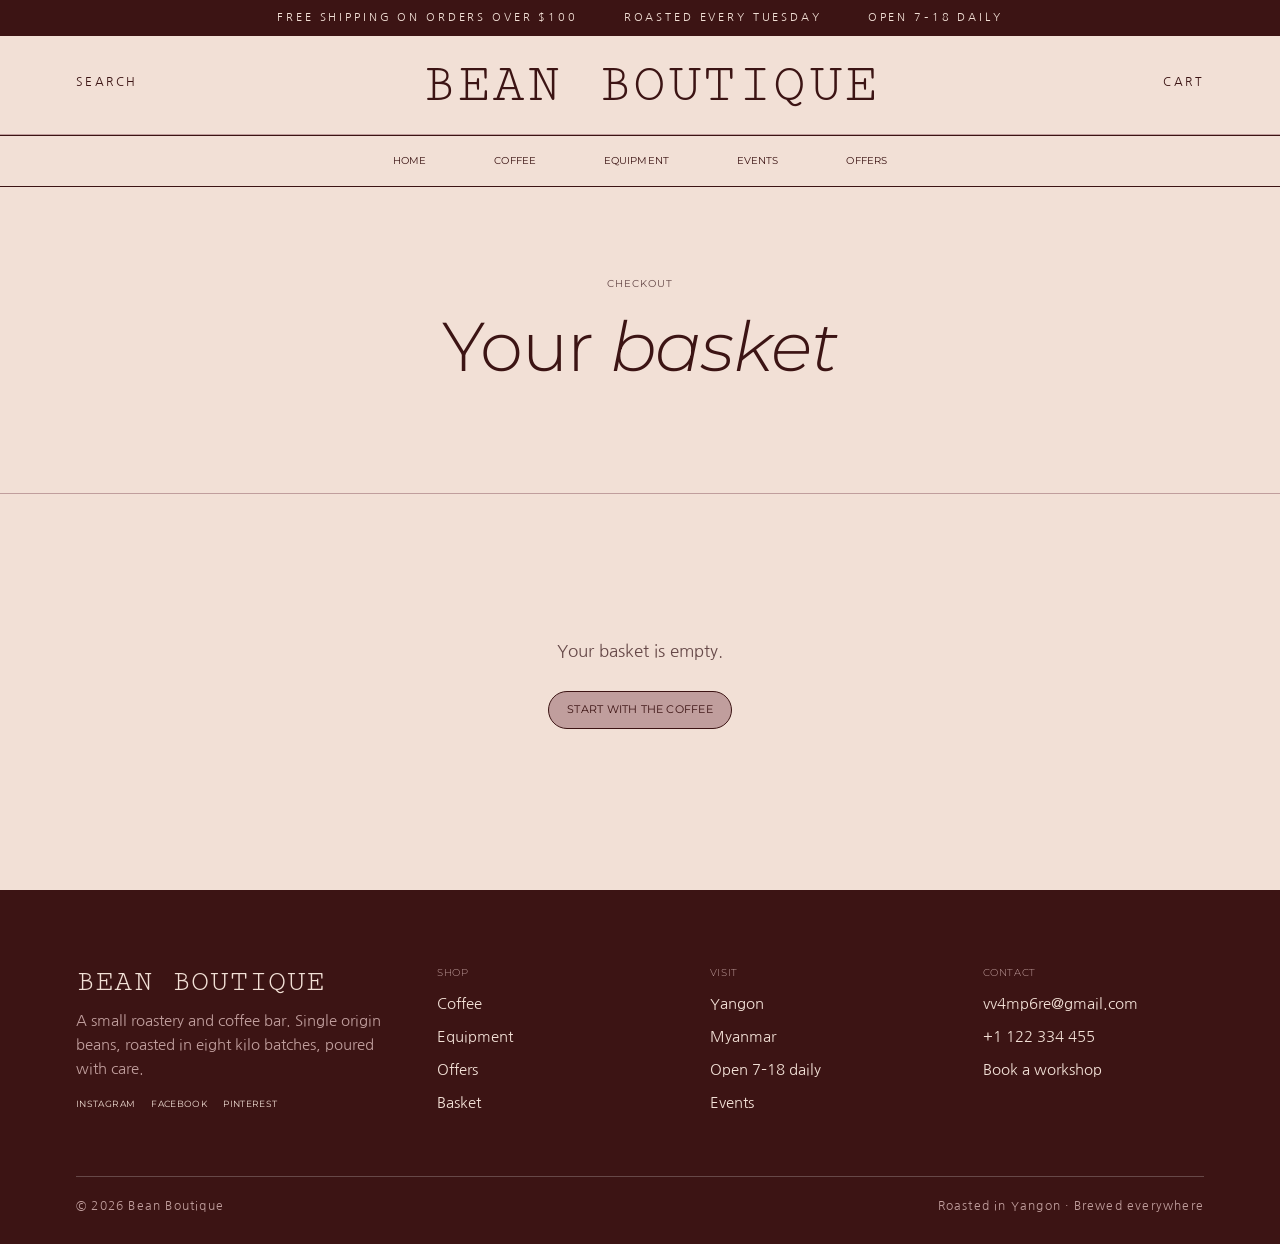
<file: cart.html>
<!DOCTYPE html>
<html lang="en">
<head>
    <meta charset="UTF-8">
    <meta name="viewport" content="width=device-width, initial-scale=1.0">
    <title>Shopping Basket | Bean Boutique</title>
    <meta name="description" content="Your Bean Boutique shopping basket. Review the coffee and equipment you have added before checking out.">

    <link rel="preconnect" href="https://fonts.googleapis.com">
    <link rel="preconnect" href="https://fonts.gstatic.com" crossorigin>
    <link href="https://fonts.googleapis.com/css2?family=Cutive+Mono&family=Montserrat:ital,wght@0,300..700;1,300..600&family=Nanum+Gothic:wght@400;700&family=Syncopate:wght@400;700&display=swap" rel="stylesheet">

    <link rel="stylesheet" href="style.css">
</head>

<body>

    <!-- ANNOUNCEMENT BAR -->
    <div class="announce">
        <ul>
            <li>Free shipping on orders over $100</li>
            <li>Roasted every Tuesday</li>
            <li>Open 7&ndash;18 daily</li>
        </ul>
    </div>

    <!-- HEADER -->
    <header class="site-header">
        <div class="nav-header">
            <a href="coffee.html" class="search">Search</a>
            <a href="index.html" class="logo">BEAN BOUTIQUE</a>
            <a href="cart.html" class="cart">Cart<span class="cart-count" hidden>0</span></a>
        </div>
    </header>

    <!-- NAVIGATION BAR -->
    <nav class="navbar" aria-label="Main">
        <ul class="nav-links">
                <li><a href="index.html">Home</a></li>
                <li><a href="coffee.html">Coffee</a></li>
                <li><a href="equipment.html">Equipment</a></li>
                <li><a href="event.html">Events</a></li>
                <li><a href="offers.html">Offers</a></li>
        </ul>
    </nav>

    <main id="main">

    <header class="page-head">
        <div class="wrap">
            <p class="eyebrow">Checkout</p>
            <h1>Your <span class="accent">basket</span></h1>
        </div>
    </header>

    <section class="section">
        <div class="wrap">

            <p class="cart-empty" id="cart-empty" hidden>
                Your basket is empty.<br><br>
                <a class="btn" href="coffee.html">Start with the coffee</a>
            </p>

            <div class="cart-layout" id="cart-panel" hidden>

                <table class="cart-table">
                    <caption>Items in your basket</caption>
                    <thead>
                        <tr>
                            <th scope="col">Item</th>
                            <th scope="col">Price</th>
                            <th scope="col">Quantity</th>
                            <th scope="col">Total</th>
                            <th scope="col"><span class="visually-hidden">Remove</span></th>
                        </tr>
                    </thead>
                    <tbody id="cart-body"></tbody>
                </table>

                <aside class="summary">
                    <h2>Summary</h2>
                    <div class="summary-row">
                        <span>Subtotal</span><span id="sum-subtotal">$0.00</span>
                    </div>
                    <div class="summary-row">
                        <span>Delivery</span><span id="sum-delivery">Free</span>
                    </div>
                    <div class="summary-row summary-total">
                        <span>Total</span><span id="sum-total">$0.00</span>
                    </div>
                    <p class="form-note">Free delivery on orders over $100.
                       Roasted and dispatched every Tuesday.</p>
                    <button class="btn" type="button" id="checkout">Checkout</button>
                    <p class="form-note">
                        <a href="offers.html">Or save with a subscription</a>
                    </p>
                </aside>

            </div>

            <div class="cart-done" id="checkout-done" tabindex="-1" hidden>
                <h2>Thank you for your order</h2>
                <p>We have your basket. We will email you to confirm the details
                   and arrange payment before anything is roasted.</p>
                <p class="form-note">Bean Boutique does not take card payments on
                   this site, so nothing has been charged.</p>
                <a class="btn" href="coffee.html">Back to the coffee</a>
            </div>
        </div>
    </section>

    <!-- FOOTER -->
    </main>

    <footer class="site-footer">
        <div class="wrap">
            <div class="footer-grid">

                <div class="footer-brand">
                    <span class="logo">BEAN BOUTIQUE</span>
                    <p>A small roastery and coffee bar. Single origin beans,
                       roasted in eight kilo batches, poured with care.</p>
                    <div class="footer-social">
                        <a href="#">Instagram</a>
                        <a href="#">Facebook</a>
                        <a href="#">Pinterest</a>
                    </div>
                </div>

                <div>
                    <h2>Shop</h2>
                    <ul>
                        <li><a href="coffee.html">Coffee</a></li>
                        <li><a href="equipment.html">Equipment</a></li>
                        <li><a href="offers.html">Offers</a></li>
                        <li><a href="cart.html">Basket</a></li>
                    </ul>
                </div>

                <div>
                    <h2>Visit</h2>
                    <ul>
                        <li>Yangon</li>
                        <li>Myanmar</li>
                        <li>Open 7&ndash;18 daily</li>
                        <li><a href="event.html">Events</a></li>
                    </ul>
                </div>

                <div>
                    <h2>Contact</h2>
                    <ul>
                        <li><a href="mailto:vv4mp6re@gmail.com">vv4mp6re@gmail.com</a></li>
                        <li><a href="tel:+1122334455">+1 122 334 455</a></li>
                        <li><a href="event.html">Book a workshop</a></li>
                    </ul>
                </div>

            </div>

            <div class="footer-base">
                <span>&copy; 2026 Bean Boutique</span>
                <span>Roasted in Yangon &middot; Brewed everywhere</span>
            </div>
        </div>
    </footer>

    <script src="script.js"></script>
</body>
</html>
</file>
<file: style.css>
/* =====================================================================
   BEAN BOUTIQUE - site stylesheet
   All styling for every page lives here. No <style> elements and no
   style="" attributes are used anywhere in the HTML.

   CONTENTS
   01 Design tokens          08 Cards + boxes
   02 Base + reset           09 Animated search
   03 Layout helpers         10 Forms
   04 Announcement bar       11 Shopping cart
   05 Header + navbar        12 Slideshow
   06 Hero                   13 Footer
   07 Sections               14 Responsive + motion
   ===================================================================== */


/* ---------- 01 Design tokens ---------------------------------------- */

:root{
    --dark:   #664848;
    --darker: #3c1414;
    --white:  #f2e0d6;
    --pink:   #c09e9d;

    --radius:     14px;
    --radius-lg:  22px;

    /* a flat 1px outline drawn with box-shadow instead of border:
       no depth, but it animates smoothly and keeps box-shadow in use */
    --hairline:      inset 0 0 0 1px var(--pink);
    --hairline-dark: inset 0 0 0 1px var(--darker);

    /* type */
    --display: 'Montserrat', 'Helvetica Neue', Helvetica, Arial, sans-serif;
    --mono:    'Cutive Mono', ui-monospace, 'Courier New', monospace;
    --sans:    'Nanum Gothic', 'Helvetica Neue', Helvetica, Arial, sans-serif;
    --wide:    'Syncopate', 'Montserrat', Arial, sans-serif;

    --gutter: 26px;
    --measure: 1180px;
}


/* ---------- 02 Base + reset ----------------------------------------- */

*,
*::before,
*::after{
    box-sizing: border-box;
}

html{
    -webkit-text-size-adjust: 100%;
    scroll-behavior: smooth;
}

body{
    margin: 0;
    /* A column flex box does two jobs at once: it stops child margins
       collapsing out (which is what keeps the sticky navbar pinned all
       the way down), and it lets the footer sit at the bottom on short
       pages such as an empty basket. */
    display: flex;
    flex-direction: column;
    min-height: 100vh;
    background-color: var(--white);
    color: var(--darker);
    font-family: var(--sans);
    font-size: 17px;
    line-height: 1.6;
    overflow-x: hidden;
}

img{
    max-width: 100%;
    display: block;
}

/* the hidden attribute must win over any display rule set below,
   otherwise elements JavaScript hides would stay on screen */
[hidden]{
    display: none !important;
}

/* flex items must not be squashed on short screens */
body > *{
    flex-shrink: 0;
}

.site-footer{
    margin-top: auto;
}

a{
    color: var(--darker);
}

h1, h2, h3, h4{
    font-family: var(--display);
    font-weight: 400;
    line-height: 1.16;
    margin: 0 0 0.45em;
    letter-spacing: -0.015em;
}

/* the big two run light, which suits Montserrat at display sizes */
h1, h2{ font-weight: 300; }

h1{ font-size: clamp(38px, 5.4vw, 74px); }
h2{ font-size: clamp(30px, 3.9vw, 52px); }
h3{ font-size: clamp(20px, 1.9vw, 27px); }

p{ margin: 0 0 1.1em; }

/* keyboard users always get a visible focus ring */
a:focus-visible,
button:focus-visible,
input:focus-visible,
select:focus-visible,
textarea:focus-visible,
summary:focus-visible{
    outline: 2px solid var(--dark);
    outline-offset: 3px;
}


/* ---------- 03 Layout helpers --------------------------------------- */

.wrap{
    width: 100%;
    max-width: var(--measure);
    margin: 0 auto;
    padding: 0 var(--gutter);
}

.wrap-narrow{
    max-width: 760px;
}

.section{
    padding: clamp(56px, 8vw, 110px) 0;
}

.section-tight{
    padding: clamp(36px, 5vw, 64px) 0;
}

/* small letterspaced label, used above headings */
.eyebrow{
    font-family: var(--wide);
    font-size: 10px;
    letter-spacing: 0.1em;
    text-transform: uppercase;
    color: var(--dark);
    margin: 0 0 14px;
}

.lede{
    font-size: clamp(17px, 1.35vw, 20px);
    color: var(--dark);
    max-width: 56ch;
}

.center{ text-align: center; }
.center .lede{ margin-left: auto; margin-right: auto; }

.rule{
    border: 0;
    border-top: 1px solid var(--pink);
    margin: 0;
}

/* an italic accent word, like the reference posters */
.accent{
    font-family: var(--display);
    font-style: italic;
}

/* screen-reader-only, for labels that shouldn't show visually */
.visually-hidden{
    position: absolute;
    width: 1px;
    height: 1px;
    padding: 0;
    margin: -1px;
    overflow: hidden;
    clip-path: inset(50%);
    white-space: nowrap;
}


/* ---------- 04 Announcement bar ------------------------------------- */

.announce{
    background-color: var(--darker);
    color: var(--white);
    font-size: 11px;
    letter-spacing: 0.26em;
    text-transform: uppercase;
    padding: 9px 0;
    overflow: hidden;
}

.announce ul{
    display: flex;
    justify-content: center;
    gap: 46px;
    list-style: none;
    margin: 0;
    padding: 0;
}

.announce li{ white-space: nowrap; }


/* ---------- 05 Header + navbar -------------------------------------- */

.site-header{
    background-color: var(--white);
    border-bottom: 1px solid var(--pink);
}

.nav-header{
    display: flex;
    align-items: center;
    justify-content: space-between;
    gap: 20px;
    max-width: var(--measure);
    margin: 0 auto;
    padding: 22px var(--gutter);
}

.nav-header a{
    text-decoration: none;
}

.logo{
    font-family: var(--mono);
    font-size: clamp(26px, 4.4vw, 54px);
    letter-spacing: 0.04em;
    line-height: 1;
    white-space: nowrap;
}

.search,
.cart{
    font-size: 12px;
    letter-spacing: 0.2em;
    text-transform: uppercase;
    padding-bottom: 3px;
    border-bottom: 1px solid transparent;
    transition: border-color 0.25s ease, color 0.25s ease;
}

.search:hover,
.cart:hover{
    color: var(--dark);
    border-bottom-color: var(--dark);
}

/* --- sticky navigation bar --- */
.navbar{
    position: sticky;
    top: 0;
    z-index: 1000;
    background-color: var(--white);
    border-top: 1px solid var(--darker);
    border-bottom: 1px solid var(--darker);
}

.nav-links{
    display: flex;
    align-items: center;
    justify-content: center;
    flex-wrap: wrap;
    gap: clamp(18px, 5vw, 76px);
    list-style: none;
    margin: 0 auto;
    padding: 11px var(--gutter);
    max-width: var(--measure);
}

.nav-links a{
    position: relative;
    display: block;
    padding: 6px 2px;
    text-decoration: none;
    font-family: var(--wide);
    font-size: 10px;
    letter-spacing: 0.01em;
    text-transform: uppercase;
    transition: color 0.25s ease;
}

/* hover underline grows out from the middle of the tab */
.nav-links a::after{
    content: "";
    position: absolute;
    left: 50%;
    bottom: 0;
    width: 0;
    height: 1.5px;
    background-color: var(--dark);
    transform: translateX(-50%);
    transition: width 0.3s ease;
}

.nav-links a:hover,
.nav-links a:focus-visible{
    color: var(--dark);
}

.nav-links a:hover::after,
.nav-links a:focus-visible::after{
    width: 100%;
}

/* the tab for the page you are already on */
.nav-links a[aria-current="page"]{
    color: var(--dark);
}

.nav-links a[aria-current="page"]::after{
    width: 100%;
    background-color: var(--dark);
}


/* ---------- 06 Hero -------------------------------------------------- */

.hero{
    position: relative;
    background-image: url(images/hb3.jpg);
    background-repeat: no-repeat;
    background-position: center;
    background-size: 100% 100%;
    /* Reserve the picture's height. padding-top is the fallback that works
       everywhere (Safari < 15 has no aspect-ratio); 1557/3331 = 46.75%. */
    padding-top: 46.75%;
}

/* browsers that understand aspect-ratio use it instead - same result,
   but it survives any later change to the box model */
@supports (aspect-ratio: 1 / 1){
    .hero{
        padding-top: 0;
        aspect-ratio: 3331 / 1557;
    }
}

/* text sits on the image; % keeps it locked as the image scales */
.hero-content{
    position: absolute;
    left: 6%;
    top: 8%;
    width: 34%;
}

.hero h1{
    font-family: var(--display);
    font-size: clamp(19px, 3.4vw, 58px);
    line-height: 1.1;
    margin: 0 0 0.4em;
}

.hero p{
    font-size: clamp(10px, 1.08vw, 18px);
    line-height: 1.5;
    margin: 0 0 1.6em;
    color: var(--dark);
}

/* page banner used on the inner pages instead of the big hero */
.page-head{
    background-color: var(--white);
    border-bottom: 1px solid var(--pink);
    padding: clamp(46px, 7vw, 92px) 0;
    text-align: center;
}

.page-head h1{
    margin-bottom: 0.25em;
}

.page-head .lede{
    margin: 0 auto;
}


/* ---------- 07 Sections ---------------------------------------------- */

/* thin repeating strip, like the reference site's "SINCE 1810" rule */
.strip{
    background-color: var(--pink);
    border-top: 1px solid var(--pink);
    border-bottom: 1px solid var(--pink);
    padding: 11px 0;
    overflow: hidden;
}

.strip ul{
    display: flex;
    justify-content: space-between;
    gap: 24px;
    list-style: none;
    margin: 0;
    padding: 0 var(--gutter);
    font-size: 10.5px;
    letter-spacing: 0.24em;
    text-transform: uppercase;
    color: var(--dark);
}

.strip li{ white-space: nowrap; }

/* two colour blocks side by side */
.split{
    display: grid;
    grid-template-columns: 1fr 1fr;
    align-items: center;
}

.split-text{
    padding: clamp(40px, 6vw, 92px) clamp(26px, 5vw, 76px);
    background-color: var(--pink);
}

.split-art{
    align-self: stretch;
    display: flex;
    align-items: center;
    justify-content: center;
    padding: clamp(30px, 4vw, 60px);
    background-color: var(--pink);
}

.split-art img{
    width: min(240px, 70%);
    height: auto;
}

/* image on one side, words on the other */
.feature{
    display: grid;
    grid-template-columns: 1fr 1fr;
    gap: clamp(28px, 5vw, 72px);
    align-items: center;
}

.feature-art{
    background-color: var(--white);
    border-radius: var(--radius-lg);
    padding: clamp(20px, 3vw, 44px);
}

/* a plain statement band: centred words on a slightly deeper paper,
   thin rules above and below, no image */
.features{
    display: flex;
    flex-direction: column;
    justify-content: center;
    align-items: center;
    text-align: center;
    padding: clamp(64px, 9vw, 120px) var(--gutter);
    background-color: var(--white);
    border-top: 1px solid var(--pink);
    border-bottom: 1px solid var(--pink);
}

.features p{
    max-width: 52ch;
    color: var(--dark);
}


/* ---------- 08 Cards + boxes ----------------------------------------- */

.grid{
    display: grid;
    gap: clamp(18px, 2.4vw, 30px);
}

.grid-2{ grid-template-columns: repeat(2, 1fr); }

/* the equipment page carries four items, so it reads better two-up.
   Scoped above the phone breakpoint so the mobile rules still win below it. */
@media (min-width: 561px){
    .grid-equipment{ grid-template-columns: repeat(2, 1fr); }

    .grid-equipment .card-art img{
        max-height: 300px;
        width: auto;
        margin: 0 auto;
    }
}
.grid-3{ grid-template-columns: repeat(3, 1fr); }
.grid-4{ grid-template-columns: repeat(4, 1fr); }

/* the boxes: border-radius, a box-shadow hairline, and a quiet hover
   where the outline darkens - no lift, no drop shadow */
.card{
    position: relative;
    display: flex;
    flex-direction: column;
    background-color: var(--white);
    border-radius: var(--radius);
    box-shadow: var(--hairline);
    padding: 22px;
    transition: box-shadow 0.3s ease;
}

.card:hover,
.card:focus-within{
    box-shadow: var(--hairline-dark);
}

.card-art{
    background-color: var(--white);
    border-radius: var(--radius);
    margin-bottom: 16px;
    overflow: hidden;
}

/* Pictures come in different proportions, which pushed card titles out of
   line with each other. A fixed box with the image centred inside keeps every
   card in a row the same shape. Equipment has its own rule, so it's excluded. */
.grid-3 .card-art{
    aspect-ratio: 3 / 4;
    display: flex;
    align-items: center;
    justify-content: center;
}

.grid-3 .card-art img{
    max-width: 100%;
    max-height: 100%;
    width: auto;
}

.card-art img{
    width: 100%;
    height: auto;
}

.card h3{
    margin-bottom: 6px;
}

.card p{
    color: var(--dark);
    font-size: 15.5px;
    margin-bottom: 14px;
}

.card-tag{
    align-self: flex-start;
    font-family: var(--wide);
    font-size: 8.5px;
    letter-spacing: 0.02em;
    text-transform: uppercase;
    color: var(--darker);
    background-color: var(--pink);
    border-radius: 999px;
    padding: 4px 11px;
    margin-bottom: 12px;
}

/* corner badge, so a flagged card still lines up with its neighbours */
.card-badge{
    position: absolute;
    top: 16px;
    right: 16px;
    font-size: 10px;
    letter-spacing: 0.18em;
    text-transform: uppercase;
    color: var(--white);
    background-color: var(--dark);
    border-radius: 999px;
    padding: 4px 11px;
}

.card-foot{
    display: flex;
    align-items: center;
    justify-content: space-between;
    gap: 12px;
    margin-top: auto;
    padding-top: 14px;
    border-top: 1px solid var(--pink);
}

.price{
    font-family: var(--mono);
    font-size: 15px;
}

/* small round icon boxes, used for the "what makes us" row */
.pill-row{
    display: grid;
    grid-template-columns: repeat(5, 1fr);
    gap: 18px;
    text-align: center;
}

.pill{
    background-color: var(--white);
    border-radius: var(--radius);
    padding: 22px 14px;
    box-shadow: var(--hairline);
    transition: box-shadow 0.3s ease;
}

.pill:hover{
    box-shadow: var(--hairline-dark);
}

.pill-icon{
    width: 26px;
    height: 26px;
    margin: 0 auto 10px;
}

.pill h3{
    font-size: 17px;
    margin-bottom: 4px;
}

.pill p{
    font-size: 13.5px;
    color: var(--dark);
    margin: 0;
}

/* buttons */
.btn,
.coffee-btn{
    display: inline-block;
    font-family: var(--wide);
    font-size: clamp(9px, 0.85vw, 11px);
    letter-spacing: 0.02em;
    text-transform: uppercase;
    text-decoration: none;
    text-align: center;
    padding: 0.85em 1.7em;
    border: 1px solid var(--darker);
    border-radius: 999px;
    background-color: var(--pink);
    color: var(--darker);
    cursor: pointer;
    transition: background-color 0.25s ease, color 0.25s ease;
}

.btn:hover,
.coffee-btn:hover{
    background-color: var(--darker);
    color: var(--white);
}

.btn-quiet{
    background-color: transparent;
}

.btn-small{
    padding: 0.6em 1.2em;
    font-size: 10px;
}


/* benefit lists inside the subscription cards */
.card ul{
    list-style: none;
    margin: 0 0 16px;
    padding: 0;
}

.card li{
    position: relative;
    padding-left: 22px;
    margin-bottom: 8px;
    font-size: 15.5px;
    color: var(--dark);
}

.card li::before{
    content: "";
    position: absolute;
    left: 0;
    top: 0.62em;
    width: 8px;
    height: 8px;
    border-radius: 50%;
    background-color: var(--pink);
}

.card .price span{
    font-family: var(--sans);
    font-size: 13px;
    color: var(--dark);
}

/* the "usage tips" drawer on the equipment cards - no JavaScript needed */
.card details{
    border-top: 1px solid var(--pink);
    margin-bottom: 14px;
    padding-top: 12px;
}

.card summary{
    cursor: pointer;
    font-size: 11px;
    letter-spacing: 0.18em;
    text-transform: uppercase;
    color: var(--dark);
    list-style: none;
    transition: color 0.25s ease;
}

/* both of these are needed: the ::marker rule covers Firefox,
   the -webkit- one covers older Safari */
.card summary::marker{ content: ""; }
.card summary::-webkit-details-marker{ display: none; }

.card summary::after{
    content: " +";
    font-family: var(--mono);
}

.card details[open] summary::after{
    content: " \2212";
}

.card summary:hover{
    color: var(--darker);
}

.card details p{
    margin: 10px 0 0;
    font-size: 14.5px;
}

/* ---------- 09 Animated search --------------------------------------- */

.search-tool{
    max-width: 620px;
    margin: 0 auto clamp(30px, 4vw, 52px);
}

.search-box{
    position: relative;
    display: flex;
    align-items: center;
    gap: 10px;
    background-color: var(--white);
    border: 1px solid var(--pink);
    border-radius: 999px;
    padding: 12px 22px;
    transition: border-color 0.3s ease;
}

.search-box:focus-within{
    border-color: var(--darker);
}

.search-icon{
    width: 17px;
    height: 17px;
    flex: 0 0 auto;
}

.search-box input{
    flex: 1;
    border: 0;
    background: transparent;
    font-family: var(--sans);
    font-size: 16px;
    color: var(--darker);
    padding: 4px 0;
}

.search-box input:focus{
    outline: none;
}

/* the animated bit: a hint word and a blinking caret cycle while the
   box is empty, and both vanish the moment the field is used */
.search-hint{
    position: absolute;
    left: 54px;
    top: 50%;
    transform: translateY(-50%);
    display: flex;
    align-items: center;
    gap: 3px;
    pointer-events: none;
    color: var(--dark);
    font-size: 16px;
    transition: opacity 0.25s ease;
}

.search-box input:not(:placeholder-shown) ~ .search-hint,
.search-box input:focus ~ .search-hint{
    opacity: 0;
}

.search-words{
    position: relative;
    display: inline-block;
    min-width: 132px;
    height: 1.5em;
}

.search-words span{
    position: absolute;
    left: 0;
    top: 0;
    opacity: 0;
    white-space: nowrap;
    animation: hintCycle 9s infinite;
}

/* scoped with two classes so these beat the `animation` shorthand
   on `.search-words span`, which would otherwise reset the delay */
.search-words .hint-1{ animation-delay: 0s; }
.search-words .hint-2{ animation-delay: 3s; }
.search-words .hint-3{ animation-delay: 6s; }

@keyframes hintCycle{
    0%   { opacity: 0; transform: translateY(8px); }
    2%   { opacity: 1; transform: translateY(0); }
    31%  { opacity: 1; transform: translateY(0); }
    36%  { opacity: 0; transform: translateY(-8px); }
    100% { opacity: 0; transform: translateY(-8px); }
}

.search-caret{
    width: 1.5px;
    height: 18px;
    background-color: var(--dark);
    animation: caretBlink 1.1s steps(1) infinite;
}

@keyframes caretBlink{
    0%, 50%      { opacity: 1; }
    50.01%, 100% { opacity: 0; }
}

.search-count{
    text-align: center;
    font-size: 12px;
    letter-spacing: 0.18em;
    text-transform: uppercase;
    color: var(--dark);
    margin: 14px 0 0;
    min-height: 1.4em;
}

/* cards animate out when they don't match the search */
.is-hidden{
    display: none;
}

.is-shown{
    animation: cardIn 0.45s ease both;
}

@keyframes cardIn{
    from{ opacity: 0; transform: translateY(14px); }
    to  { opacity: 1; transform: translateY(0); }
}

.search-empty{
    text-align: center;
    color: var(--dark);
    padding: 40px 0;
}


/* ---------- 10 Forms -------------------------------------------------- */

.form-card{
    background-color: var(--white);
    border: 1px solid var(--pink);
    border-radius: var(--radius-lg);
    padding: clamp(24px, 4vw, 48px);
}

.field-row{
    display: grid;
    grid-template-columns: 1fr 1fr;
    gap: 18px;
}

.field{
    display: flex;
    flex-direction: column;
    margin-bottom: 18px;
}

.field label{
    font-size: 11px;
    letter-spacing: 0.2em;
    text-transform: uppercase;
    color: var(--dark);
    margin-bottom: 7px;
}

.field input,
.field select,
.field textarea{
    font-family: var(--sans);
    font-size: 16px;
    color: var(--darker);
    background-color: var(--white);
    border: 1px solid var(--pink);
    border-radius: var(--radius);
    padding: 12px 14px;
    transition: border-color 0.25s ease;
}

/* focus is a strong light-to-dark change in the line, not a glow */
.field input:focus,
.field select:focus,
.field textarea:focus{
    outline: none;
    border-color: var(--darker);
}

.field input:invalid:not(:placeholder-shown){
    border-color: var(--dark);
}

.form-note{
    font-size: 13px;
    color: var(--dark);
    margin: 14px 0 0;
}


/* ---------- 11 Shopping cart ------------------------------------------ */

.cart-layout{
    display: grid;
    grid-template-columns: 1.7fr 1fr;
    gap: clamp(24px, 4vw, 48px);
    align-items: start;
}

.cart-table{
    width: 100%;
    border-collapse: collapse;
    background-color: var(--white);
    border: 1px solid var(--pink);
    border-radius: var(--radius);
    overflow: hidden;
}

.cart-table caption{
    text-align: left;
    font-size: 11px;
    letter-spacing: 0.2em;
    text-transform: uppercase;
    color: var(--dark);
    padding-bottom: 12px;
}

.cart-table th,
.cart-table td{
    text-align: left;
    padding: 14px 16px;
    border-bottom: 1px solid var(--pink);
    font-size: 15px;
    vertical-align: middle;
}

.cart-table th{
    font-family: var(--sans);
    font-size: 10.5px;
    letter-spacing: 0.2em;
    text-transform: uppercase;
    color: var(--dark);
    background-color: var(--white);
}

.cart-table tr:last-child td{
    border-bottom: 0;
}

.cart-table img{
    width: 52px;
    border-radius: 8px;
    background-color: var(--white);
}

.cart-item{
    display: flex;
    align-items: center;
    gap: 14px;
}

.qty{
    width: 62px;
    font-family: var(--sans);
    font-size: 15px;
    text-align: center;
    color: var(--darker);
    background-color: var(--white);
    border: 1px solid var(--pink);
    border-radius: 8px;
    padding: 6px;
}

.link-remove{
    background: none;
    border: 0;
    font-family: var(--sans);
    font-size: 12px;
    letter-spacing: 0.12em;
    text-transform: uppercase;
    color: var(--dark);
    cursor: pointer;
    padding: 4px;
    transition: color 0.25s ease;
}

.link-remove:hover{
    color: var(--darker);
}

.summary{
    background-color: var(--white);
    border: 1px solid var(--pink);
    border-radius: var(--radius-lg);
    padding: 26px;
    position: sticky;
    top: 78px;
}

/* the basket sidebar heading moved from h3 to h2 for a valid outline,
   so keep it at the old h3 size rather than the full h2 size */
.summary h2{
    font-size: clamp(20px, 1.9vw, 27px);
}

.summary-row{
    display: flex;
    justify-content: space-between;
    gap: 14px;
    padding: 9px 0;
    font-size: 15px;
}

.summary-total{
    border-top: 1px solid var(--pink);
    margin-top: 8px;
    padding-top: 14px;
    font-family: var(--mono);
    font-size: 19px;
}

/* shown after checkout, in place of the basket */
.cart-done{
    text-align: center;
    max-width: 52ch;
    margin: 0 auto;
    padding: 40px 0;
}

.cart-done p{
    color: var(--dark);
}

.cart-done:focus{
    outline: none;
}

.cart-empty{
    text-align: center;
    padding: 40px 0;
    color: var(--dark);
}

/* little count bubble on the CART link in the header */
.cart-count{
    display: inline-block;
    min-width: 19px;
    padding: 0 5px;
    margin-left: 5px;
    border-radius: 999px;
    background-color: var(--dark);
    color: var(--white);
    font-size: 10px;
    line-height: 19px;
    text-align: center;
}


/* ---------- 12 Slideshow ---------------------------------------------- */

.slideshow{
    position: relative;
    max-width: 1100px;
    height: 440px;
    margin: 0 auto;
    overflow: hidden;
    border-radius: var(--radius-lg);
}

.slide-radio{
    position: absolute;
    opacity: 0;
    pointer-events: none;
}

/* The radios are hidden, so a keyboard user focusing one would otherwise get
   no feedback at all. Show the ring on the dot that radio controls. */
#slide-1:focus ~ .slide-dots .dot-1,
#slide-2:focus ~ .slide-dots .dot-2,
#slide-3:focus ~ .slide-dots .dot-3{
    outline: 2px solid var(--darker);
    outline-offset: 5px;
}

.slides{
    position: absolute;
    inset: 0;
}

.slide{
    position: absolute;
    inset: 0;
    display: flex;
    align-items: center;
    justify-content: space-around;
    gap: 40px;
    padding: 44px 62px;
    background-color: var(--slide-bg);
    color: var(--darker);
    opacity: 0;
    visibility: hidden;
    transform: scale(1.04);
    transition: opacity 0.8s ease, transform 0.8s ease, visibility 0.8s;
    animation: slideCycle 18s infinite;
}

/* the tones live here, never in a style attribute on the HTML */
.slide-1,
.slide-2,
.slide-3{ --slide-bg: var(--white); }

.slide:nth-child(1){ animation-delay: 0s; }
.slide:nth-child(2){ animation-delay: 6s; }
.slide:nth-child(3){ animation-delay: 12s; }

@keyframes slideCycle{
    0%     { opacity: 0; visibility: hidden;  transform: scale(1.04); }
    2%     { opacity: 1; visibility: visible; transform: scale(1); }
    31%    { opacity: 1; visibility: visible; transform: scale(1); }
    33.33% { opacity: 0; visibility: hidden;  transform: scale(1.04); }
    100%   { opacity: 0; visibility: hidden;  transform: scale(1.04); }
}

/* once a dot or arrow is clicked the reel stops on the chosen slide */
.slide-radio:checked ~ .slides .slide{
    animation: none;
    opacity: 0;
    visibility: hidden;
    transform: scale(1.04);
}

#slide-1:checked ~ .slides .slide:nth-child(1),
#slide-2:checked ~ .slides .slide:nth-child(2),
#slide-3:checked ~ .slides .slide:nth-child(3){
    opacity: 1;
    visibility: visible;
    transform: scale(1);
}

.slide-art{
    flex: 0 0 auto;
    width: 240px;
}

.slide-copy{
    max-width: 420px;
}

.slide-tag{
    margin: 0 0 8px;
    font-size: 11px;
    letter-spacing: 0.22em;
    text-transform: uppercase;
    color: var(--dark);
}

.slide h2{
    font-size: clamp(28px, 3.4vw, 44px);
    margin-bottom: 12px;
}

.slide p{
    color: var(--dark);
    font-size: 15.5px;
}

.slide-price{
    font-family: var(--mono);
    font-size: 15px;
    letter-spacing: 0.06em;
}

.arrows{
    opacity: 0;
    visibility: hidden;
    transition: opacity 0.8s ease, visibility 0.8s;
    animation: fadeCycle 18s infinite;
}

.arrows-1{ animation-delay: 0s; }
.arrows-2{ animation-delay: 6s; }
.arrows-3{ animation-delay: 12s; }

@keyframes fadeCycle{
    0%     { opacity: 0; visibility: hidden; }
    2%     { opacity: 1; visibility: visible; }
    31%    { opacity: 1; visibility: visible; }
    33.33% { opacity: 0; visibility: hidden; }
    100%   { opacity: 0; visibility: hidden; }
}

.slide-radio:checked ~ .arrows{
    animation: none;
    opacity: 0;
    visibility: hidden;
}

#slide-1:checked ~ .arrows-1,
#slide-2:checked ~ .arrows-2,
#slide-3:checked ~ .arrows-3{
    opacity: 1;
    visibility: visible;
}

.slide-nav{
    position: absolute;
    top: 50%;
    transform: translateY(-50%);
    display: flex;
    align-items: center;
    justify-content: center;
    width: 42px;
    height: 42px;
    border-radius: 50%;
    background-color: var(--white);
    border: 1px solid var(--pink);
    color: var(--darker);
    font-size: 24px;
    line-height: 1;
    cursor: pointer;
    -webkit-user-select: none;
    user-select: none;
    transition: background-color 0.25s ease;
}

.slide-nav:hover{
    background-color: var(--white);
}

.slide-nav.prev{ left: 18px; }
.slide-nav.next{ right: 18px; }

.slide-dots{
    position: absolute;
    left: 0;
    right: 0;
    bottom: 20px;
    display: flex;
    justify-content: center;
    gap: 10px;
}

.dot{
    width: 9px;
    height: 9px;
    border-radius: 50%;
    background-color: var(--pink);
    cursor: pointer;
    transition: background-color 0.25s ease, transform 0.25s ease;
    animation: dotCycle 18s infinite;
}

.dot-1{ animation-delay: 0s; }
.dot-2{ animation-delay: 6s; }
.dot-3{ animation-delay: 12s; }

@keyframes dotCycle{
    0%     { background-color: var(--pink); transform: scale(1); }
    2%     { background-color: var(--darker); transform: scale(1.35); }
    31%    { background-color: var(--darker); transform: scale(1.35); }
    33.33% { background-color: var(--pink); transform: scale(1); }
    100%   { background-color: var(--pink); transform: scale(1); }
}

.slide-radio:checked ~ .slide-dots .dot{
    animation: none;
    background-color: var(--pink);
    transform: scale(1);
}

#slide-1:checked ~ .slide-dots .dot-1,
#slide-2:checked ~ .slide-dots .dot-2,
#slide-3:checked ~ .slide-dots .dot-3{
    background-color: var(--darker);
    transform: scale(1.35);
}


/* ---------- 13 Footer -------------------------------------------------- */

.site-footer{
    background-color: var(--darker);
    color: var(--white);
    padding: clamp(48px, 6vw, 84px) 0 28px;
}

.site-footer a{
    color: var(--white);
    text-decoration: none;
    transition: color 0.25s ease;
}

.site-footer a:hover{
    color: var(--pink);
}

.footer-grid{
    display: grid;
    grid-template-columns: 1.4fr 1fr 1fr 1fr;
    gap: clamp(24px, 4vw, 52px);
}

.footer-brand .logo{
    font-size: 30px;
    display: inline-block;
    margin-bottom: 12px;
}

.footer-brand p{
    color: var(--pink);
    font-size: 15px;
    max-width: 34ch;
}

.site-footer h2{
    font-family: var(--wide);
    font-size: 10px;
    letter-spacing: 0.06em;
    text-transform: uppercase;
    color: var(--pink);
    margin-bottom: 14px;
}

.site-footer ul{
    list-style: none;
    margin: 0;
    padding: 0;
}

.site-footer li{
    margin-bottom: 9px;
    font-size: 15px;
}

.footer-social{
    display: flex;
    flex-wrap: wrap;
    gap: 16px;
    margin-top: 14px;
    font-family: var(--wide);
    font-size: 9px;
    letter-spacing: 0.04em;
    text-transform: uppercase;
}

.footer-base{
    display: flex;
    flex-wrap: wrap;
    justify-content: space-between;
    gap: 12px;
    margin-top: clamp(32px, 4vw, 56px);
    padding-top: 20px;
    border-top: 1px solid var(--dark);
    font-size: 12px;
    letter-spacing: 0.1em;
    color: var(--pink);
}


/* ---------- 14 Responsive + motion ------------------------------------- */

/* ---- tablet ---- */
@media (max-width: 900px){
    .grid-4{ grid-template-columns: repeat(2, 1fr); }
    .grid-3{ grid-template-columns: repeat(2, 1fr); }
    .pill-row{ grid-template-columns: repeat(3, 1fr); }
    .footer-grid{ grid-template-columns: 1fr 1fr; }

    .split{ grid-template-columns: 1fr; }
    .split-art{ order: -1; padding: 40px; }
    .split-art img{ width: min(190px, 50%); }

    .feature{ grid-template-columns: 1fr; }
    .cart-layout{ grid-template-columns: 1fr; }
    .summary{ position: static; }

    .slideshow{ height: auto; }

    .slide{
        flex-direction: column;
        justify-content: center;
        text-align: center;
        padding: 40px 30px 60px;
        gap: 20px;
        position: relative;
    }

    /* stacked slides need the reel to hold one slide's height */
    .slides{ position: relative; inset: auto; }
    .slide:not(:first-child){ position: absolute; inset: 0; }

    .slide-art{ width: 150px; }
}

/* ---- the hero image is too wide to carry text on a phone, so the
       words move underneath it and the picture keeps its own row ---- */
@media (max-width: 760px){
    .hero{
        aspect-ratio: auto;
        min-height: 0;
        padding-top: 46.75%;          /* 1557/3331 - exactly holds the picture */
        background-size: 100% auto;
        background-position: top center;
    }

    .hero-content{
        position: static;
        width: auto;
        padding: 26px var(--gutter) 34px;
        text-align: center;
        background-color: var(--white);
    }

    .hero h1{ font-size: clamp(28px, 8vw, 40px); }
    .hero p{ font-size: 15px; }

    .announce ul{ gap: 22px; font-size: 10px; }
    .announce li:nth-child(n+3){ display: none; }

    .strip ul{ justify-content: flex-start; gap: 30px; }
    .strip li:nth-child(n+4){ display: none; }

    .nav-header{ padding: 16px var(--gutter); }
    .field-row{ grid-template-columns: 1fr; }
}

/* ---- phone ---- */
@media (max-width: 560px){
    body{ font-size: 16px; }
    :root{ --gutter: 18px; }

    .grid-4,
    .grid-3,
    .grid-2{ grid-template-columns: 1fr; }

    .pill-row{ grid-template-columns: 1fr 1fr; }
    .footer-grid{ grid-template-columns: 1fr; }

    .nav-links{ gap: 14px; padding: 10px var(--gutter); }
    .nav-links a{ font-size: 10px; }

    /* only one notice fits across a phone without being clipped */
    .announce li:nth-child(n+2){ display: none; }
    .announce ul{ gap: 0; }

    .nav-header{
        flex-wrap: wrap;
        justify-content: center;
        text-align: center;
    }

    .logo{ order: -1; width: 100%; text-align: center; }

    .cart-table thead{ display: none; }

    .cart-table,
    .cart-table tbody,
    .cart-table tr,
    .cart-table td{
        display: block;
        width: 100%;
    }

    .cart-table tr{
        border-bottom: 1px solid var(--pink);
        padding: 6px 0;
    }

    .cart-table td{
        border: 0;
        padding: 6px 16px;
    }

    /* once the table is display:block the caption shrinks to fit and
       wraps one word per line, so give it the full width back */
    .cart-table caption{
        display: block;
        width: 100%;
        padding: 14px 16px 8px;
    }

    /* the column heading comes back as a label beside each value */
    .cart-table td[data-label]::before{
        content: attr(data-label);
        display: inline-block;
        min-width: 92px;
        font-size: 10.5px;
        letter-spacing: 0.18em;
        text-transform: uppercase;
        color: var(--dark);
    }

    .search-hint{ left: 46px; font-size: 15px; }

    /* ---- tighter page furniture, so content starts sooner ---- */
    .announce{ padding: 7px 0; font-size: 9.5px; }
    .nav-header{ padding: 12px var(--gutter) 8px; gap: 4px 26px; }
    .logo{ font-size: 23px; }
    .nav-links{ padding: 2px var(--gutter); gap: 11px; }
    .page-head{ padding: 34px 0; }
    .section{ padding: 44px 0; }

    /* the statement band should hug its words rather than fill the screen */
    .features{ min-height: 0; padding: 48px var(--gutter); }

    /* ---- 44px minimum touch targets ---- */
    .nav-links a{
        display: flex;
        align-items: center;
        min-height: 44px;
        padding: 0 3px;
    }

    .search,
    .cart{
        display: inline-flex;
        align-items: center;
        min-height: 44px;
    }

    .btn,
    .coffee-btn{
        display: inline-flex;
        align-items: center;
        justify-content: center;
        min-height: 44px;
        /* the fluid size bottoms out at 9px on a phone, too small to read */
        font-size: 11px;
    }

    .field input,
    .field select{
        min-height: 44px;
    }

    .link-remove{ min-height: 44px; }

    .site-footer li a{
        display: inline-block;
        padding: 12px 0;
    }

    .footer-social a{
        display: inline-flex;
        align-items: center;
        min-height: 44px;
    }

    .qty{ min-height: 44px; }

    .card summary{ display: block; padding: 13px 0; }

    /* keep the search pill compact while the field itself stays tappable */
    .search-box{ padding: 2px 18px; }
    .search-box input{ min-height: 44px; }
    .search-hint{ left: 50px; }

    /* the reel dots stay small visually but get a finger-sized hit area */
    .dot{ position: relative; }

    .dot::after{
        content: "";
        position: absolute;
        inset: -18px;
    }

    .slide-nav{ width: 46px; height: 46px; }

    /* ---- pictures need not be full-width squares on a phone: this alone
           takes roughly 145px off every product card ---- */
    .card{ padding: 16px; }

    .grid-3 .card-art{ aspect-ratio: auto; }

    .card-art img{
        max-height: 150px;
        width: auto;
        margin: 0 auto;
    }

    .pill{ padding: 18px 12px; }
}

/* ---- respect a reduced-motion preference ---- */
@media (prefers-reduced-motion: reduce){
    html{ scroll-behavior: auto; }

    *,
    *::before,
    *::after{
        animation-duration: 0.001ms !important;
        animation-iteration-count: 1 !important;
        transition-duration: 0.001ms !important;
    }

    /* without the reel running, show the first slide */
    .slide:nth-child(1){ opacity: 1; visibility: visible; }
}

/* ---- print ---- */
@media print{
    .announce,
    .navbar,
    .slideshow,
    .site-footer{ display: none; }

    body{ background: #fff; color: #000; }
}
</file>
